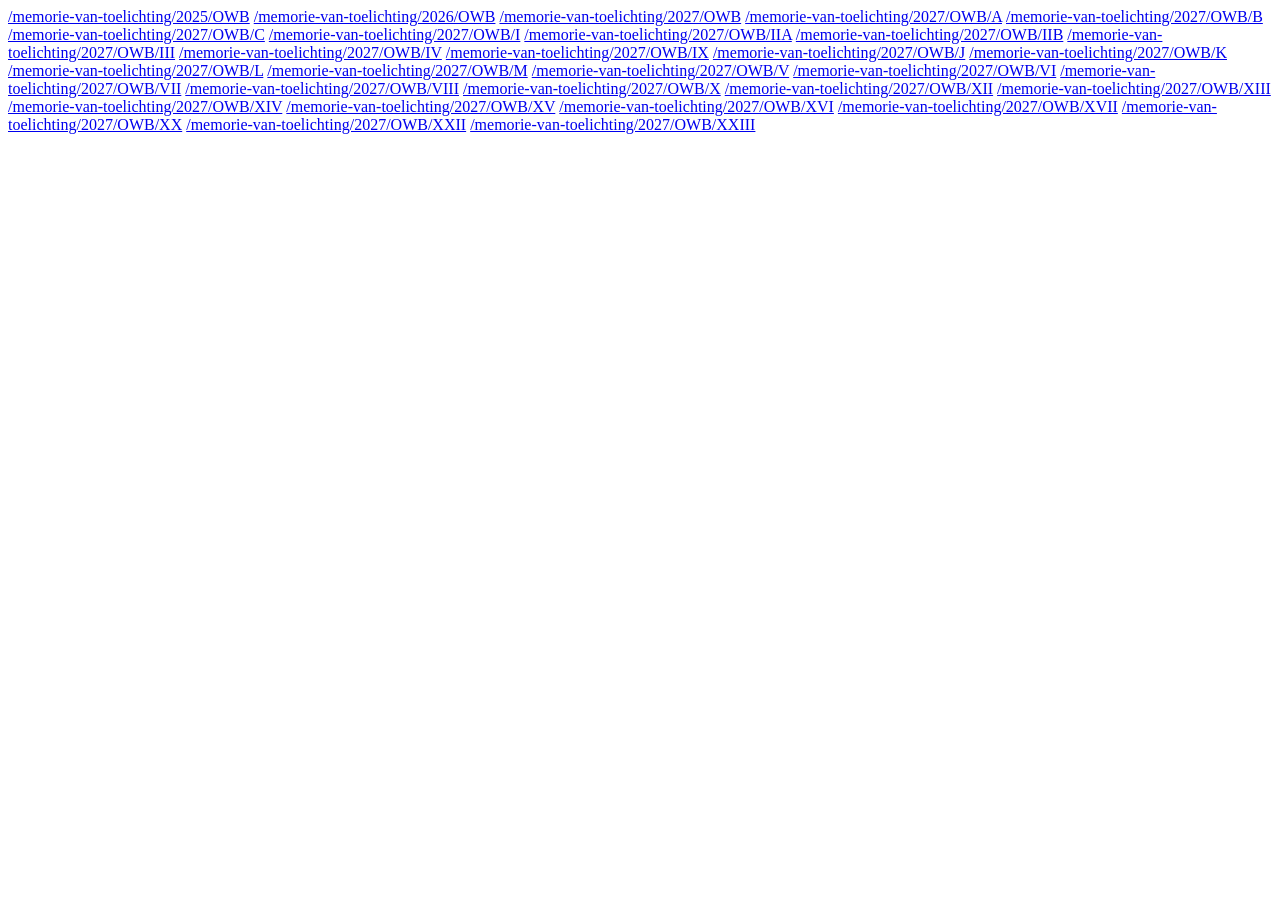
<file: tests/fixtures/mvt_2027_OWB.html>
<html><body><main><a href="/memorie-van-toelichting/2025/OWB">/memorie-van-toelichting/2025/OWB</a>
<a href="/memorie-van-toelichting/2026/OWB">/memorie-van-toelichting/2026/OWB</a>
<a href="/memorie-van-toelichting/2027/OWB">/memorie-van-toelichting/2027/OWB</a>
<a href="/memorie-van-toelichting/2027/OWB/A">/memorie-van-toelichting/2027/OWB/A</a>
<a href="/memorie-van-toelichting/2027/OWB/B">/memorie-van-toelichting/2027/OWB/B</a>
<a href="/memorie-van-toelichting/2027/OWB/C">/memorie-van-toelichting/2027/OWB/C</a>
<a href="/memorie-van-toelichting/2027/OWB/I">/memorie-van-toelichting/2027/OWB/I</a>
<a href="/memorie-van-toelichting/2027/OWB/IIA">/memorie-van-toelichting/2027/OWB/IIA</a>
<a href="/memorie-van-toelichting/2027/OWB/IIB">/memorie-van-toelichting/2027/OWB/IIB</a>
<a href="/memorie-van-toelichting/2027/OWB/III">/memorie-van-toelichting/2027/OWB/III</a>
<a href="/memorie-van-toelichting/2027/OWB/IV">/memorie-van-toelichting/2027/OWB/IV</a>
<a href="/memorie-van-toelichting/2027/OWB/IX">/memorie-van-toelichting/2027/OWB/IX</a>
<a href="/memorie-van-toelichting/2027/OWB/J">/memorie-van-toelichting/2027/OWB/J</a>
<a href="/memorie-van-toelichting/2027/OWB/K">/memorie-van-toelichting/2027/OWB/K</a>
<a href="/memorie-van-toelichting/2027/OWB/L">/memorie-van-toelichting/2027/OWB/L</a>
<a href="/memorie-van-toelichting/2027/OWB/M">/memorie-van-toelichting/2027/OWB/M</a>
<a href="/memorie-van-toelichting/2027/OWB/V">/memorie-van-toelichting/2027/OWB/V</a>
<a href="/memorie-van-toelichting/2027/OWB/VI">/memorie-van-toelichting/2027/OWB/VI</a>
<a href="/memorie-van-toelichting/2027/OWB/VII">/memorie-van-toelichting/2027/OWB/VII</a>
<a href="/memorie-van-toelichting/2027/OWB/VIII">/memorie-van-toelichting/2027/OWB/VIII</a>
<a href="/memorie-van-toelichting/2027/OWB/X">/memorie-van-toelichting/2027/OWB/X</a>
<a href="/memorie-van-toelichting/2027/OWB/XII">/memorie-van-toelichting/2027/OWB/XII</a>
<a href="/memorie-van-toelichting/2027/OWB/XIII">/memorie-van-toelichting/2027/OWB/XIII</a>
<a href="/memorie-van-toelichting/2027/OWB/XIV">/memorie-van-toelichting/2027/OWB/XIV</a>
<a href="/memorie-van-toelichting/2027/OWB/XV">/memorie-van-toelichting/2027/OWB/XV</a>
<a href="/memorie-van-toelichting/2027/OWB/XVI">/memorie-van-toelichting/2027/OWB/XVI</a>
<a href="/memorie-van-toelichting/2027/OWB/XVII">/memorie-van-toelichting/2027/OWB/XVII</a>
<a href="/memorie-van-toelichting/2027/OWB/XX">/memorie-van-toelichting/2027/OWB/XX</a>
<a href="/memorie-van-toelichting/2027/OWB/XXII">/memorie-van-toelichting/2027/OWB/XXII</a>
<a href="/memorie-van-toelichting/2027/OWB/XXIII">/memorie-van-toelichting/2027/OWB/XXIII</a>
</main></body></html>
</file>
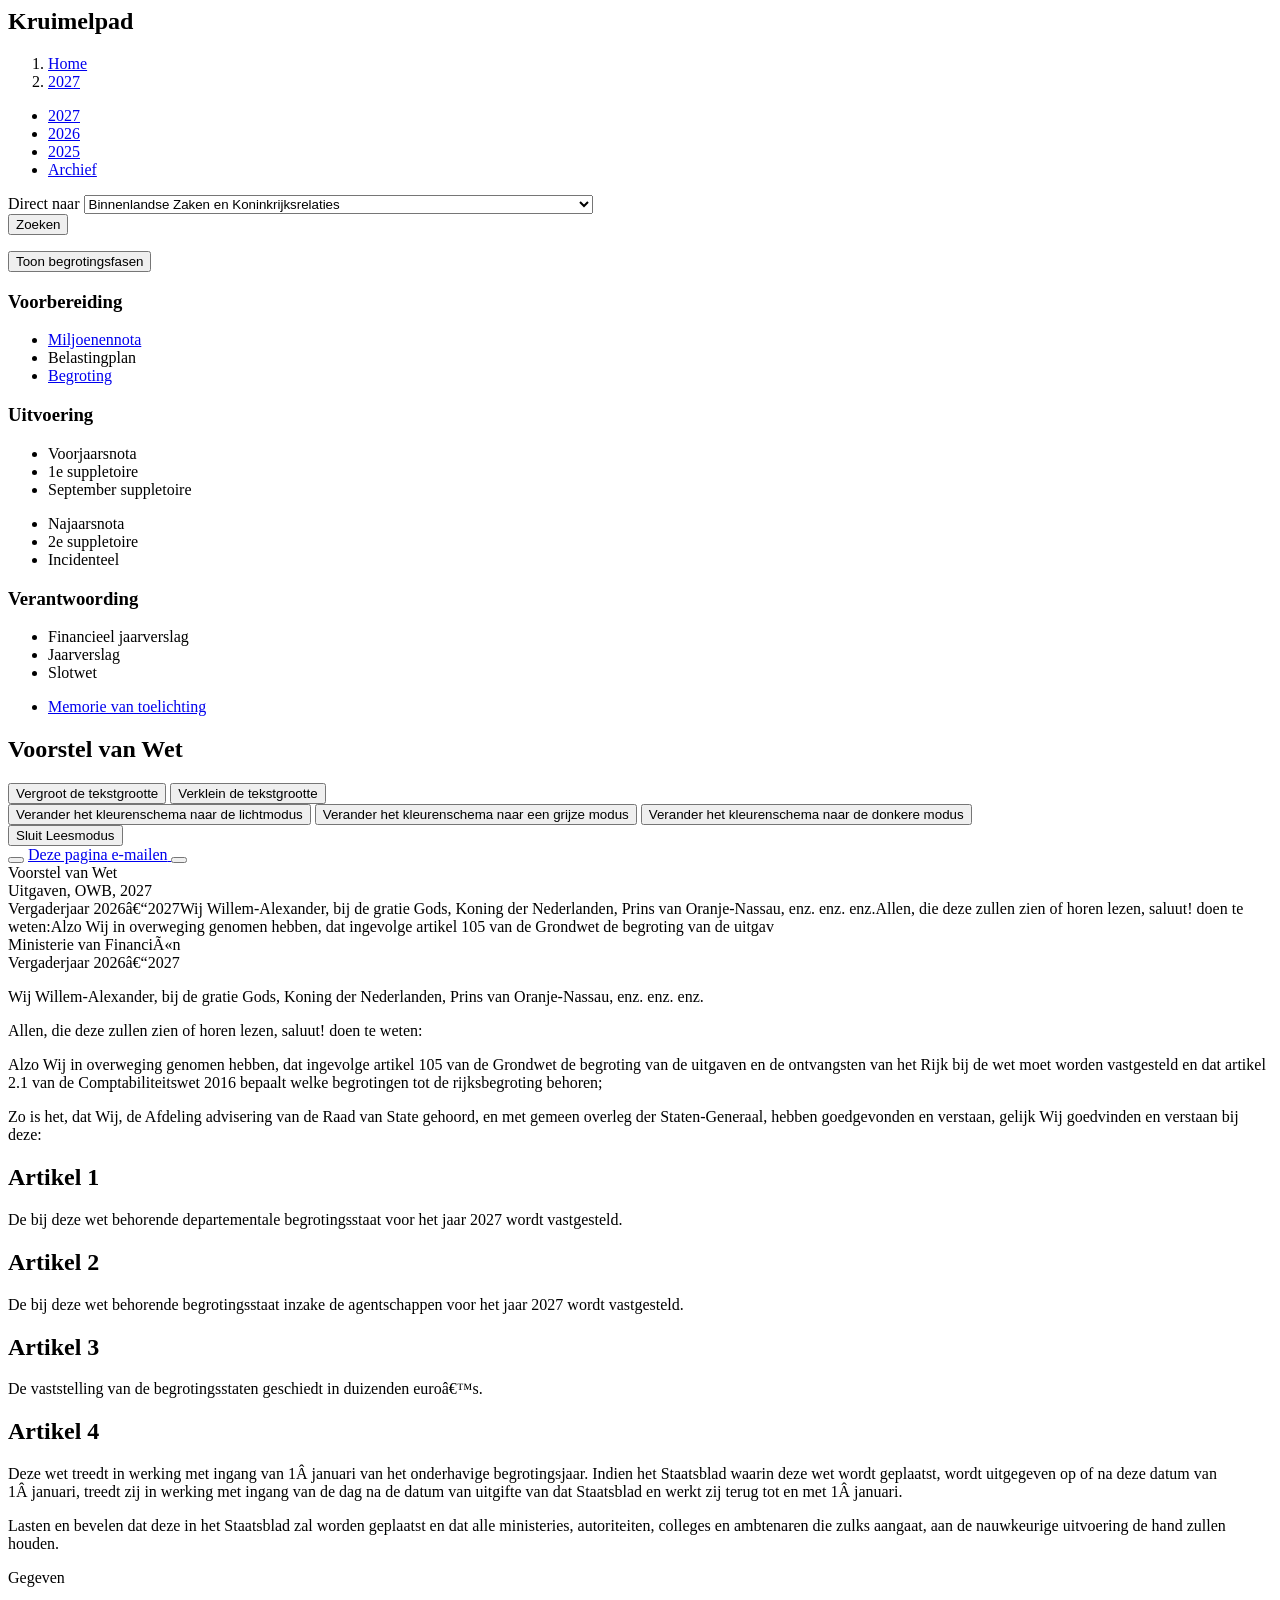
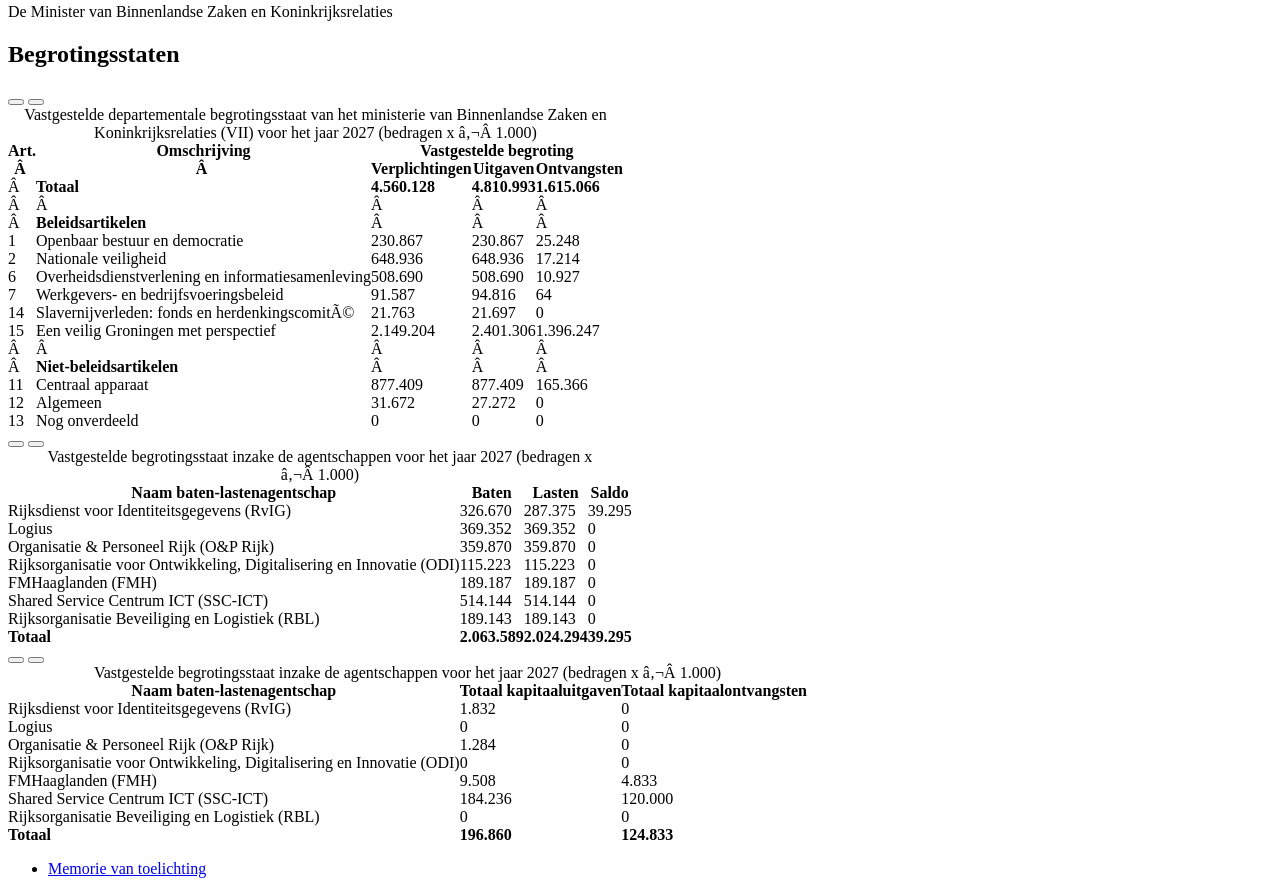
<file: tests/fixtures/rijksfinancien_2027_OWB_VII.html>
<html><body><main id="main">
    <a id="main-content" tabindex="-1"></a>    <div class="layout-content">
                <div class="region region-content">
    <div id="block-breadcrumbs" class="block block-system block-system-breadcrumb-block">
  
    
        <nav class="breadcrumb" role="navigation" aria-labelledby="system-breadcrumb">
    <h2 id="system-breadcrumb" class="visually-hidden">Kruimelpad</h2>
    <ol>
          <li>
                  <a href="/">Home</a>
              </li>
          <li>
                  <a href="/2027">2027</a>
              </li>
        </ol>
  </nav>

  </div>
<div id="block-minfinbudgetblock-2" class="block block-minfin-general block-general-budget-block">
  
    
      <div class="header-budget-block">
  <div class="container">
    <div>
      <div class="budget-block-header">
        <ul id="budget-menu" class="menu">
                      <li class="tab-2027 active">
              <a href="/memorie-van-toelichting/2027/OWB/VII" class="tab">2027</a>
            </li>
                      <li class="tab-2026">
              <a href="/memorie-van-toelichting/2026/OWB/VII" class="tab">2026</a>
            </li>
                      <li class="tab-2025">
              <a href="/memorie-van-toelichting/2025/OWB/VII" class="tab">2025</a>
            </li>
                      <li class="tab-archive">
              <a href="/archief/2027/2027/VII" class="tab">Archief</a>
            </li>
                  </ul>
                  <form class="minfin-general-chapter-select-form" data-drupal-selector="minfin-general-chapter-select-form" action="/voorstel-van-wet/2027/OWB/VII" method="post" id="minfin-general-chapter-select-form" accept-charset="UTF-8">
  <div class="js-form-item form-item js-form-type-select form-type-select js-form-item-chapter-select form-item-chapter-select form-no-label">
      <label for="edit-chapter-select" class="visually-hidden">Direct naar</label>
        <select class="chapter-select chosen form-select" data-disable-search="true" data-drupal-selector="edit-chapter-select" id="edit-chapter-select" name="chapter_select">
            <option value="">Kies begrotingshoofdstuk</option>
                <option value="/voorstel-van-wet/2027/OWB/I">De Koning</option>
                <option value="/voorstel-van-wet/2027/OWB/IIA">Staten-Generaal</option>
                <option value="/voorstel-van-wet/2027/OWB/IIB">Overige Hoge Colleges van Staat, Kabinetten van de Gouverneurs en de Kiesraad</option>
                <option value="/voorstel-van-wet/2027/OWB/III">Algemene Zaken</option>
                <option value="/voorstel-van-wet/2027/OWB/IV">Koninkrijksrelaties</option>
                <option value="/voorstel-van-wet/2027/OWB/V">Buitenlandse Zaken</option>
                <option value="/voorstel-van-wet/2027/OWB/VI">Justitie en Veiligheid</option>
                <option value="/voorstel-van-wet/2027/OWB/VII" selected="selected">Binnenlandse Zaken en Koninkrijksrelaties</option>
                <option value="/voorstel-van-wet/2027/OWB/VIII">Onderwijs Cultuur en Wetenschap</option>
                <option value="/voorstel-van-wet/2027/OWB/IX">Financiën en Nationale Schuld</option>
                <option value="/voorstel-van-wet/2027/OWB/X">Defensie</option>
                <option value="/voorstel-van-wet/2027/OWB/XII">Infrastructuur en Waterstaat</option>
                <option value="/voorstel-van-wet/2027/OWB/XIII">Economische Zaken en Klimaat</option>
                <option value="/voorstel-van-wet/2027/OWB/XIV">Landbouw Visserij Voedselzekerheid en Natuur</option>
                <option value="/voorstel-van-wet/2027/OWB/XV">Sociale Zaken en Werkgelegenheid</option>
                <option value="/voorstel-van-wet/2027/OWB/XVI">Volksgezondheid Welzijn en Sport</option>
                <option value="/voorstel-van-wet/2027/OWB/XVII">Buitenlandse Handel en Ontwikkelingssamenwerking</option>
                <option value="/voorstel-van-wet/2027/OWB/XX">Asiel en Migratie</option>
                <option value="/voorstel-van-wet/2027/OWB/XXII">Volkshuisvesting en Ruimtelijke Ordening</option>
                <option value="/voorstel-van-wet/2027/OWB/XXIII">Klimaat en Groene Groei</option>
                <option value="/voorstel-van-wet/2027/OWB/A">Mobiliteitsfonds</option>
                <option value="/voorstel-van-wet/2027/OWB/B">Gemeentefonds</option>
                <option value="/voorstel-van-wet/2027/OWB/C">Provinciefonds</option>
                <option value="/hoofdstuk/F/2027">Diergezondheidsfonds</option>
                <option value="/hoofdstuk/H/2027">BES-fonds</option>
                <option value="/voorstel-van-wet/2027/OWB/J">Deltafonds</option>
                <option value="/voorstel-van-wet/2027/OWB/K">Defensiematerieelbegrotingsfonds</option>
                <option value="/voorstel-van-wet/2027/OWB/L">Nationaal Groeifonds</option>
                <option value="/voorstel-van-wet/2027/OWB/M">Klimaat- en Energiefonds</option>
      </select>

        </div>
<input class="visually-hidden button js-form-submit form-submit" tabindex="-1" data-drupal-selector="edit-submit" type="submit" id="edit-submit" name="op" value="Zoeken" />
<input autocomplete="off" data-drupal-selector="form-rf8gdyln0q6lgqeusii9eip1eq-ixftfhvxk6cjtou4" type="hidden" name="form_build_id" value="form-RF8gDyLn0Q6lGqEusIi9eiP1eq-IXFTfHvxK6Cjtou4" />
<input data-drupal-selector="edit-minfin-general-chapter-select-form" type="hidden" name="form_id" value="minfin_general_chapter_select_form" />

</form>

              </div>
    </div>
    <div class="tabs-content-container">
      <div class="begrotings-fase-button">
  <span class="toggle-icon plus"></span>
  <button aria-expanded="false" aria-controls="begrotings-fase-panel" class="text">Toon begrotingsfasen</button>
</div>
<div class="panel tab-content" id="begrotings-fase-panel">
  <div class="flex">
          <div class="collumn">
        <nav aria-labelledby="budget-block-voorbereiding">
          <h3 id="budget-block-voorbereiding">Voorbereiding</h3>
                      <ul>
                              <li><a href="/miljoenennota/2027">Miljoenennota</a></li>
                              <li>Belastingplan</li>
                              <li><a href="/memorie-van-toelichting/2027/OWB/VII" class="active">Begroting</a></li>
                          </ul>
                  </nav>
      </div>
          <div class="collumn">
        <nav aria-labelledby="budget-block-uitvoering">
          <h3 id="budget-block-uitvoering">Uitvoering</h3>
                      <ul>
                                                <li>Voorjaarsnota</li>
                                                                                              <li>1e suppletoire</li>
                                                                                              <li>September suppletoire</li>
                                                                        </ul>
            <ul>
                                                                              <li>Najaarsnota</li>
                                                                                              <li>2e suppletoire</li>
                                                                                              <li>Incidenteel</li>
                                          </ul>
                  </nav>
      </div>
          <div class="collumn">
        <nav aria-labelledby="budget-block-verantwoording">
          <h3 id="budget-block-verantwoording">Verantwoording</h3>
                      <ul>
                              <li>Financieel jaarverslag</li>
                              <li>Jaarverslag</li>
                              <li>Slotwet</li>
                          </ul>
                  </nav>
      </div>
      </div>
</div>

    </div>
  </div>
</div>

  </div>
<ul class="next-prev-navigation limit-width">
    <li><a href="/memorie-van-toelichting/2027/OWB/VII" class="arrow-up-icon absolute-icon">Memorie van toelichting</a></li>
  </ul>
<h2 class="limit-width">Voorstel van Wet</h2>
<div class="reader-actions">
  <div class="font-size">
    <button class="action-font-bigger icon-font-plus icon-background" title="Vergroot de tekstgrootte">
      <span class="visually-hidden">Vergroot de tekstgrootte</span>
    </button>
    <button class="action-font-smaller icon-font-min icon-background" title="Verklein de tekstgrootte">
      <span class="visually-hidden">Verklein de tekstgrootte</span>
    </button>
  </div>

  <div class="page-colors">
    <button class="action-page-color-normal icon-font icon-background" title="Verander het kleurenschema naar de lichtmodus">
      <span class="visually-hidden">Verander het kleurenschema naar de lichtmodus</span>
    </button>
    <button class="action-page-color-sepia icon-font icon-background" title="Verander het kleurenschema naar een grijze modus">
      <span class="visually-hidden">Verander het kleurenschema naar een grijze modus</span>
    </button>
    <button class="action-page-color-dark icon-font icon-background" title="Verander het kleurenschema naar de donkere modus">
      <span class="visually-hidden">Verander het kleurenschema naar de donkere modus</span>
    </button>
  </div>

  <button class="action-close-reader icon-cross icon-background" title="Sluit Leesmodus">
    <span class="visually-hidden">Sluit Leesmodus</span>
  </button>
</div>
<div id="reader-page" class="container" itemscope itemtype="http://schema.org/Report" itemid="https://www.rijksfinancien.nl/voorstel-van-wet/2027/OWB/VII">
  <div class="page-actions">
    <button class="action action-reader-mode icon-reader" aria-label="Leesmodus aanzetten" title="Leesmodus aanzetten"></button>
    <a class="action"
       href="mailto:mail@example.com?subject=Gedeelde pagina: &body=Ik vond dit artikel interessant voor jou: https://www.rijksfinancien.nl/voorstel-van-wet/2027/OWB/VII"
       title="Deze pagina e-mailen">
      <span class="icon-mail"></span>
      <span class="visually-hidden">Deze pagina e-mailen</span>
    </a>
    <button class="action icon-print" onclick="window.print()" tabindex="0" aria-label="Deze pagina afdrukken" title="Deze pagina afdrukken"></button>
  </div>
  <div class="metadata" itemprop="name">Voorstel van Wet</div>
  <div class="metadata" itemprop="keywords">Uitgaven, OWB, 2027</div>
  <div class="metadata" itemprop="description">Vergaderjaar 2026–2027Wij Willem-Alexander, bij de gratie Gods, Koning der Nederlanden, Prins van Oranje-Nassau, enz. enz. enz.Allen, die deze zullen zien of horen lezen, saluut! doen te weten:Alzo Wij in overweging genomen hebben, dat ingevolge artikel 105 van de Grondwet de begroting van de uitgav</div>
  <span class="metadata" itemscope="" itemtype="http://schema.org/GovernmentOrganization" itemprop="author"><span
      itemprop="name">Ministerie van Financiën</span></span>
  <div class="reader-content" itemprop="articleBody">
    <div class="stuk">Vergaderjaar 2026–2027<p class="wie">Wij Willem-Alexander, bij de gratie Gods, Koning der Nederlanden, Prins van Oranje-Nassau, enz. enz. enz.</p><div class="considerans"><p>Allen, die deze zullen zien of horen lezen, saluut! doen te weten:</p><p>Alzo Wij in overweging genomen hebben, dat ingevolge artikel 105 van de Grondwet de begroting van de uitgaven en de ontvangsten van het Rijk bij de wet moet worden vastgesteld en dat artikel 2.1 van de Comptabiliteitswet 2016 bepaalt welke begrotingen tot de rijksbegroting behoren;</p><p>Zo is het, dat Wij, de Afdeling advisering van de Raad van State gehoord, en met gemeen overleg der Staten-Generaal, hebben goedgevonden en verstaan, gelijk Wij goedvinden en verstaan bij deze:</p></div><div class="artikel"><h2 class="artikel_kop">Artikel 1</h2><p>De bij deze wet behorende departementale begrotingsstaat voor het jaar 2027 wordt vastgesteld.</p></div><div class="artikel"><h2 class="artikel_kop">Artikel 2</h2><p>De bij deze wet behorende begrotingsstaat inzake de agentschappen voor het jaar 2027 wordt vastgesteld.</p></div><div class="artikel"><h2 class="artikel_kop">Artikel 3</h2><p>De vaststelling van de begrotingsstaten geschiedt in duizenden euro’s.</p></div><div class="artikel"><h2 class="artikel_kop">Artikel 4</h2><p>Deze wet treedt in werking met ingang van 1 januari van het onderhavige begrotingsjaar. Indien het Staatsblad waarin deze wet wordt geplaatst, wordt uitgegeven op of na deze datum van 1 januari, treedt zij in werking met ingang van de dag na de datum van uitgifte van dat Staatsblad en werkt zij terug tot en met 1 januari.</p></div><p>Lasten en bevelen dat deze in het Staatsblad zal worden geplaatst en dat alle ministeries, autoriteiten, colleges en ambtenaren die zulks aangaat, aan de nauwkeurige uitvoering de hand zullen houden.</p><p class="label">Gegeven</p><p class="ondertekening"><span class="functie">De Minister van Binnenlandse Zaken en Koninkrijksrelaties</span></p><div class="algemeen"><h2 class="divisiekop1"><a id="15232506" name="15232506"> </a>Begrotingsstaten</h2><div class="table-container">
  <div class="table-header">
    <button class="action-widen" aria-label="Verbreed tabel"><span class="icon-table icon-background"></span></button>
    <button class="action-popup" aria-label="Toon tabel in popup"><span class="icon-fullscreen icon-background"></span></button>
  </div>
  <div class="responsive-wrapper"><table class="kio2 portrait" cellspacing="0" summary="Vastgestelde departementale begrotingsstaat van het ministerie van Binnenlandse Zaken en Koninkrijksrelaties (VII) voor het jaar 2027 (bedragen x € 1.000)" cellpadding="0"><caption class="table-title">Vastgestelde departementale begrotingsstaat van het ministerie van Binnenlandse Zaken en Koninkrijksrelaties (VII) voor het jaar 2027 (bedragen x € 1.000)</caption><colgroup><col title="col1" class="pct3"><col title="col2" class="pct52"><col title="col3" class="pct15"><col title="col4" class="pct15"><col title="col5" class="pct15"></colgroup><thead><tr class="rowsep"><th class="top"><p>Art.</p></th><th class="top"><p>Omschrijving</p></th><th colspan="3" class="center top"><p>Vastgestelde begroting</p></th></tr><tr class="rowsep"><th> </th><th> </th><th class="right top"><p>Verplichtingen</p></th><th class="right top"><p>Uitgaven</p></th><th class="right top"><p>Ontvangsten</p></th></tr></thead><tbody><tr class="rowsep"><td> </td><td class="top"><p><strong class="vet">Totaal</strong></p></td><td class="right top"><p><strong class="vet">4.560.128</strong></p></td><td class="right top"><p><strong class="vet">4.810.993</strong></p></td><td class="right top"><p><strong class="vet">1.615.066</strong></p></td></tr><tr class="rowsep"><td> </td><td> </td><td> </td><td> </td><td> </td></tr><tr class="rowsep"><td> </td><td class="top"><p><strong class="vet">Beleidsartikelen</strong></p></td><td> </td><td> </td><td> </td></tr><tr class="rowsep"><td class="top"><p>1</p></td><td class="top"><p>Openbaar bestuur en democratie</p></td><td class="right top"><p>230.867</p></td><td class="right top"><p>230.867</p></td><td class="right top"><p>25.248</p></td></tr><tr class="rowsep"><td class="top"><p>2</p></td><td class="top"><p>Nationale veiligheid</p></td><td class="right top"><p>648.936</p></td><td class="right top"><p>648.936</p></td><td class="right top"><p>17.214</p></td></tr><tr class="rowsep"><td class="top"><p>6</p></td><td class="top"><p>Overheidsdienstverlening en informatiesamenleving</p></td><td class="right top"><p>508.690</p></td><td class="right top"><p>508.690</p></td><td class="right top"><p>10.927</p></td></tr><tr class="rowsep"><td class="top"><p>7</p></td><td class="top"><p>Werkgevers- en bedrijfsvoeringsbeleid</p></td><td class="right top"><p>91.587</p></td><td class="right top"><p>94.816</p></td><td class="right top"><p>64</p></td></tr><tr class="rowsep"><td class="top"><p>14</p></td><td class="top"><p>Slavernijverleden: fonds en herdenkingscomité</p></td><td class="right top"><p>21.763</p></td><td class="right top"><p>21.697</p></td><td class="right top"><p>0</p></td></tr><tr class="rowsep"><td class="top"><p>15</p></td><td class="top"><p>Een veilig Groningen met perspectief</p></td><td class="right top"><p>2.149.204</p></td><td class="right top"><p>2.401.306</p></td><td class="right top"><p>1.396.247</p></td></tr><tr class="rowsep"><td> </td><td> </td><td> </td><td> </td><td> </td></tr><tr class="rowsep"><td> </td><td class="top"><p><strong class="vet">Niet-beleidsartikelen</strong></p></td><td> </td><td> </td><td> </td></tr><tr class="rowsep"><td class="top"><p>11</p></td><td class="top"><p>Centraal apparaat</p></td><td class="right top"><p>877.409</p></td><td class="right top"><p>877.409</p></td><td class="right top"><p>165.366</p></td></tr><tr class="rowsep"><td class="top"><p>12</p></td><td class="top"><p>Algemeen</p></td><td class="right top"><p>31.672</p></td><td class="right top"><p>27.272</p></td><td class="right top"><p>0</p></td></tr><tr class="rowsep"><td class="top"><p>13</p></td><td class="top"><p>Nog onverdeeld</p></td><td class="right top"><p>0</p></td><td class="right top"><p>0</p></td><td class="right top"><p>0</p></td></tr></tbody></table></div>
</div>
<div class="table-container">
  <div class="table-header">
    <button class="action-widen" aria-label="Verbreed tabel"><span class="icon-table icon-background"></span></button>
    <button class="action-popup" aria-label="Toon tabel in popup"><span class="icon-fullscreen icon-background"></span></button>
  </div>
  <div class="responsive-wrapper"><table class="kio2 portrait" cellspacing="0" summary="Vastgestelde begrotingsstaat inzake de agentschappen voor het jaar 2027 (bedragen x € 1.000)" cellpadding="0"><caption class="table-title">Vastgestelde begrotingsstaat inzake de agentschappen voor het jaar 2027 (bedragen x € 1.000)</caption><colgroup><col title="col1" class="pct61"><col title="col2" class="pct13"><col title="col3" class="pct13"><col title="col4" class="pct13"></colgroup><thead><tr class="rowsep"><th class="bottom"><p>Naam baten-lastenagentschap</p></th><th class="right bottom"><p>Baten</p></th><th class="right bottom"><p>Lasten</p></th><th class="right bottom"><p>Saldo</p></th></tr></thead><tbody><tr class="rowsep"><td class="bottom"><p>Rijksdienst voor Identiteitsgegevens (RvIG)</p></td><td class="right bottom"><p>326.670</p></td><td class="right bottom"><p>287.375</p></td><td class="right bottom"><p>39.295</p></td></tr><tr class="rowsep"><td class="bottom"><p>Logius</p></td><td class="right bottom"><p>369.352</p></td><td class="right bottom"><p>369.352</p></td><td class="right bottom"><p>0</p></td></tr><tr class="rowsep"><td class="bottom"><p>Organisatie &amp; Personeel Rijk (O&amp;P Rijk)</p></td><td class="right bottom"><p>359.870</p></td><td class="right bottom"><p>359.870</p></td><td class="right bottom"><p>0</p></td></tr><tr class="rowsep"><td class="bottom"><p>Rijksorganisatie voor Ontwikkeling, Digitalisering en Innovatie (ODI)</p></td><td class="right bottom"><p>115.223</p></td><td class="right bottom"><p>115.223</p></td><td class="right bottom"><p>0</p></td></tr><tr class="rowsep"><td class="bottom"><p>FMHaaglanden (FMH)</p></td><td class="right bottom"><p>189.187</p></td><td class="right bottom"><p>189.187</p></td><td class="right bottom"><p>0</p></td></tr><tr class="rowsep"><td class="bottom"><p>Shared Service Centrum ICT (SSC-ICT)</p></td><td class="right bottom"><p>514.144</p></td><td class="right bottom"><p>514.144</p></td><td class="right bottom"><p>0</p></td></tr><tr class="rowsep"><td class="bottom"><p>Rijksorganisatie Beveiliging en Logistiek (RBL)</p></td><td class="right bottom"><p>189.143</p></td><td class="right bottom"><p>189.143</p></td><td class="right bottom"><p>0</p></td></tr><tr class="rowsep"><td class="bottom"><p><strong class="vet">Totaal</strong></p></td><td class="right bottom"><p><strong class="vet">2.063.589</strong></p></td><td class="right bottom"><p><strong class="vet">2.024.294</strong></p></td><td class="right bottom"><p><strong class="vet">39.295</strong></p></td></tr></tbody></table></div>
</div>
<div class="table-container">
  <div class="table-header">
    <button class="action-widen" aria-label="Verbreed tabel"><span class="icon-table icon-background"></span></button>
    <button class="action-popup" aria-label="Toon tabel in popup"><span class="icon-fullscreen icon-background"></span></button>
  </div>
  <div class="responsive-wrapper"><table class="kio2 portrait" cellspacing="0" summary="Vastgestelde begrotingsstaat inzake de agentschappen voor het jaar 2027 (bedragen x € 1.000)" cellpadding="0"><caption class="table-title">Vastgestelde begrotingsstaat inzake de agentschappen voor het jaar 2027 (bedragen x € 1.000)</caption><colgroup><col title="col1" class="pct74"><col title="col2" class="pct13"><col title="col3" class="pct13"></colgroup><thead><tr class="rowsep"><th class="top"><p>Naam baten-lastenagentschap</p></th><th class="right top"><p>Totaal kapitaaluitgaven</p></th><th class="right top"><p>Totaal kapitaalontvangsten</p></th></tr></thead><tbody><tr class="rowsep"><td class="bottom"><p>Rijksdienst voor Identiteitsgegevens (RvIG)</p></td><td class="right bottom"><p>1.832</p></td><td class="right bottom"><p>0</p></td></tr><tr class="rowsep"><td class="bottom"><p>Logius</p></td><td class="right bottom"><p>0</p></td><td class="right bottom"><p>0</p></td></tr><tr class="rowsep"><td class="bottom"><p>Organisatie &amp; Personeel Rijk (O&amp;P Rijk)</p></td><td class="right bottom"><p>1.284</p></td><td class="right bottom"><p>0</p></td></tr><tr class="rowsep"><td class="bottom"><p>Rijksorganisatie voor Ontwikkeling, Digitalisering en Innovatie (ODI)</p></td><td class="right bottom"><p>0</p></td><td class="right bottom"><p>0</p></td></tr><tr class="rowsep"><td class="bottom"><p>FMHaaglanden (FMH)</p></td><td class="right bottom"><p>9.508</p></td><td class="right bottom"><p>4.833</p></td></tr><tr class="rowsep"><td class="bottom"><p>Shared Service Centrum ICT (SSC-ICT)</p></td><td class="right bottom"><p>184.236</p></td><td class="right bottom"><p>120.000</p></td></tr><tr class="rowsep"><td class="bottom"><p>Rijksorganisatie Beveiliging en Logistiek (RBL)</p></td><td class="right bottom"><p>0</p></td><td class="right bottom"><p>0</p></td></tr><tr class="rowsep"><td class="bottom"><p><strong class="vet">Totaal</strong></p></td><td class="right bottom"><p><strong class="vet">196.860</strong></p></td><td class="right bottom"><p><strong class="vet">124.833</strong></p></td></tr></tbody></table></div>
</div>
</div></div>
  </div>
</div>
<ul class="next-prev-navigation limit-width">
    <li><a href="/memorie-van-toelichting/2027/OWB/VII" class="arrow-up-icon absolute-icon">Memorie van toelichting</a></li>
  </ul>
<div class="limit-width">
  <div class="minfin-notes">
      </div>
</div>

  </div>

      
          </div>  </main></body></html>
</file>
